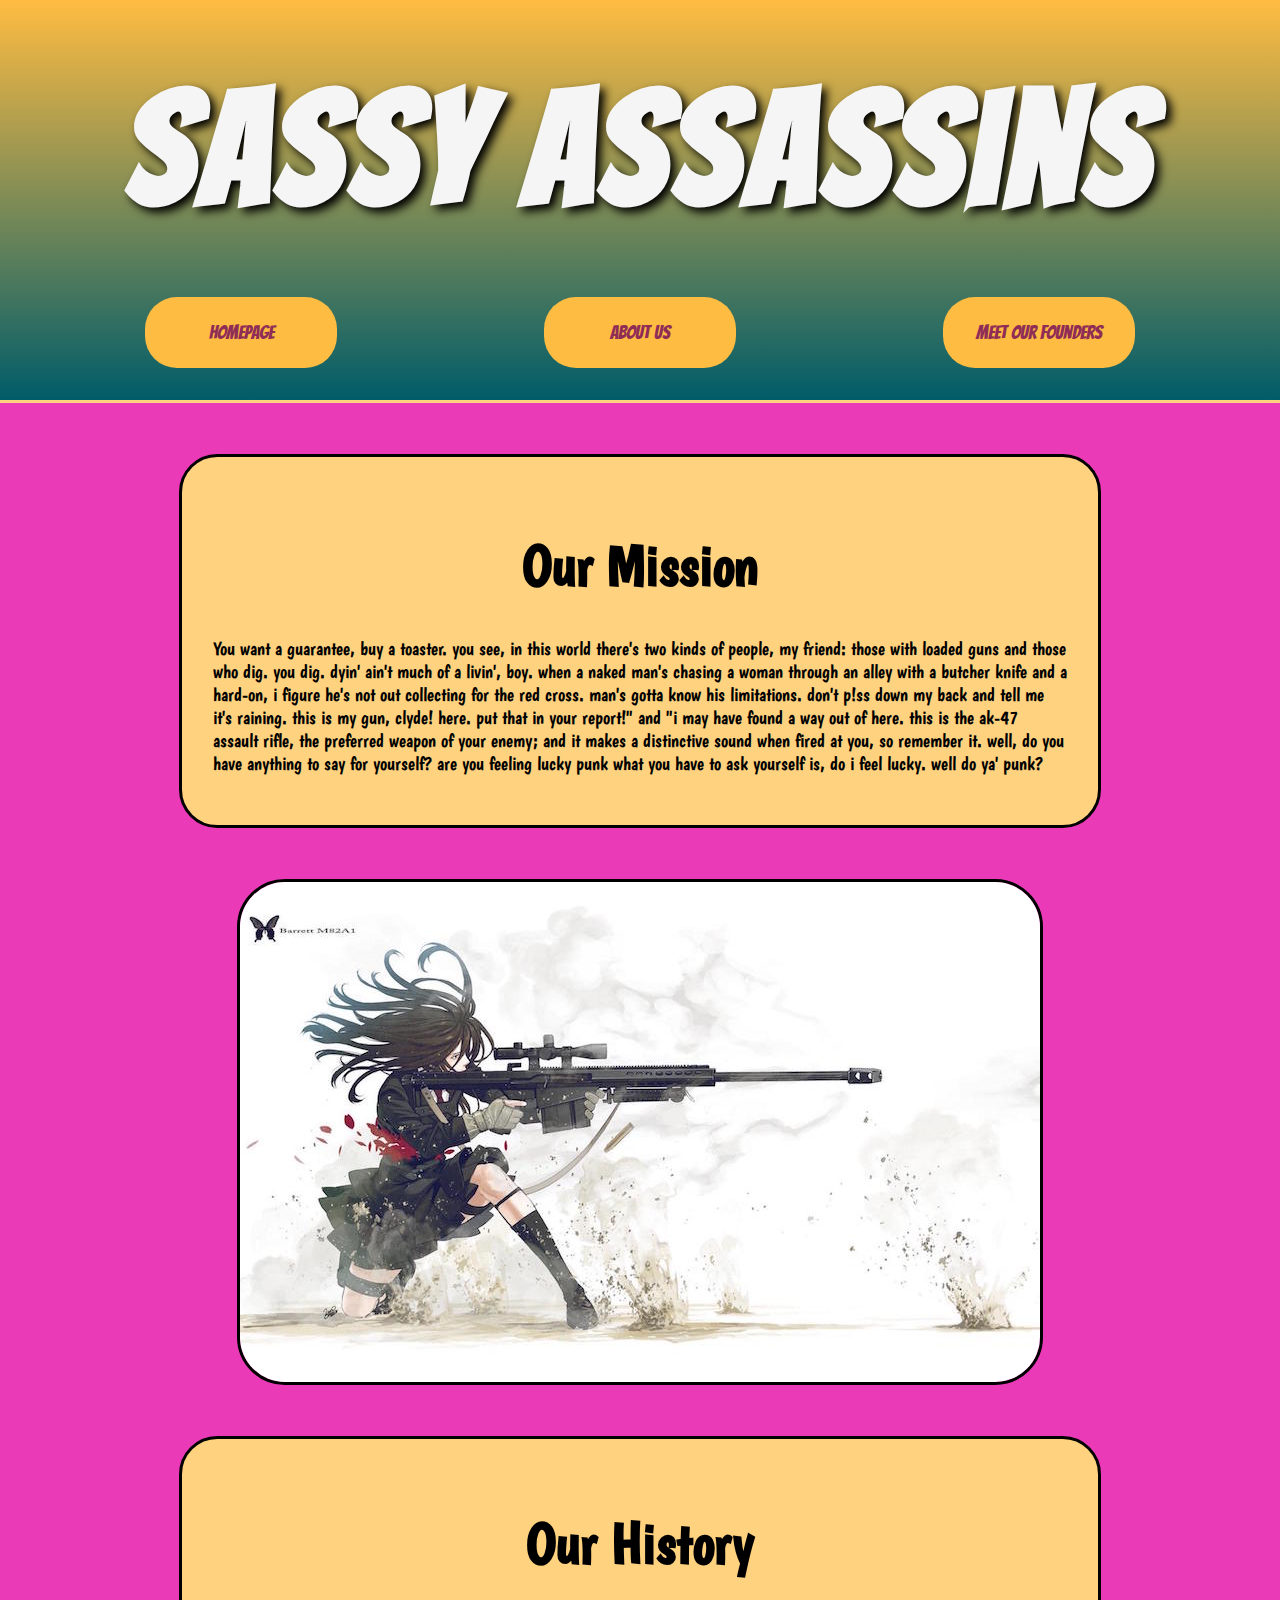
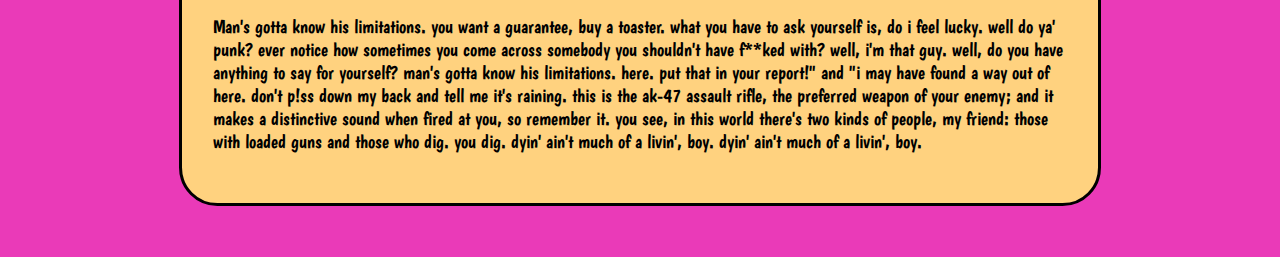
<file: about.html>
<!DOCTYPE html>
<html>
<head>
  <meta charset="utf-8">
  <meta http-equiv="X-UA-Compatible" content="IE=edge">
  <title>Sassy Assassins</title>
  <link rel="stylesheet" href="main.css">
  <link href='https://fonts.googleapis.com/css?family=Bangers|Boogaloo' rel='stylesheet' type='text/css'>
</head>

<body>
  <!-- div wrapping the entire body for styling purposes -->
  <div class="wrapper">
    <!-- header & nav bar -->
    <header class="mainHead">
    <h1>Sassy Assassins</h1>
      <nav class="navBar">
        <ul>
          <li><a href="index.html" title="homepage">Homepage</a></li>
        </ul>
        <ul>
          <li><a href="about.html" title="about">About Us</a></li>
        </ul>
        <ul>
          <li><a href="founders.html" title="founders">Meet Our Founders</a></li>
        </ul>
      </nav>
    </header>

    <!-- Div for body underneath the header -->
    <div class="mainBody">

      <!-- Div for our mission statement -->
      <div class="pMissionDiv">
        <div class="aboutTop">
          <h1 class="aboutHeader">Our Mission</h1>
        </div>
        <!-- paragraph containing Clint Eastwood ipsum -->
        <p class=pMission>You want a guarantee, buy a toaster. you see, in this world there's two kinds of people, my friend: those with loaded guns and those who dig. you dig. dyin' ain't much of a livin', boy. when a naked man's chasing a woman through an alley with a butcher knife and a hard-on, i figure he's not out collecting for the red cross. man's gotta know his limitations. don't p!ss down my back and tell me it's raining. this is my gun, clyde! here. put that in your report!" and "i may have found a way out of here. this is the ak-47 assault rifle, the preferred weapon of your enemy; and it makes a distinctive sound when fired at you, so remember it. well, do you have anything to say for yourself? are you feeling lucky punk what you have to ask yourself is, do i feel lucky. well do ya' punk?</p>
      </div>

      <!-- Div containing the image between paragraphs -->
      <div class="aboutIMG">
        <img class="img50cal" src="img/cartoon50cal.jpg" alt="cartoon50cal">
      </div>

      <!-- Div for our company history -->
      <div class="pHistoryDiv">
        <div class="aboutTop">
          <h1>Our History</h1>
        </div>
        <!-- paragraph containing Clint Eastwood ipsum -->
        <p class="pHistory">Man's gotta know his limitations. you want a guarantee, buy a toaster. what you have to ask yourself is, do i feel lucky. well do ya' punk? ever notice how sometimes you come across somebody you shouldn't have f**ked with? well, i'm that guy. well, do you have anything to say for yourself? man's gotta know his limitations. here. put that in your report!" and "i may have found a way out of here. don't p!ss down my back and tell me it's raining. this is the ak-47 assault rifle, the preferred weapon of your enemy; and it makes a distinctive sound when fired at you, so remember it. you see, in this world there's two kinds of people, my friend: those with loaded guns and those who dig. you dig. dyin' ain't much of a livin', boy. dyin' ain't much of a livin', boy.</p>
      </div>
    </div>
  </div>
</body>
</html>
</file>
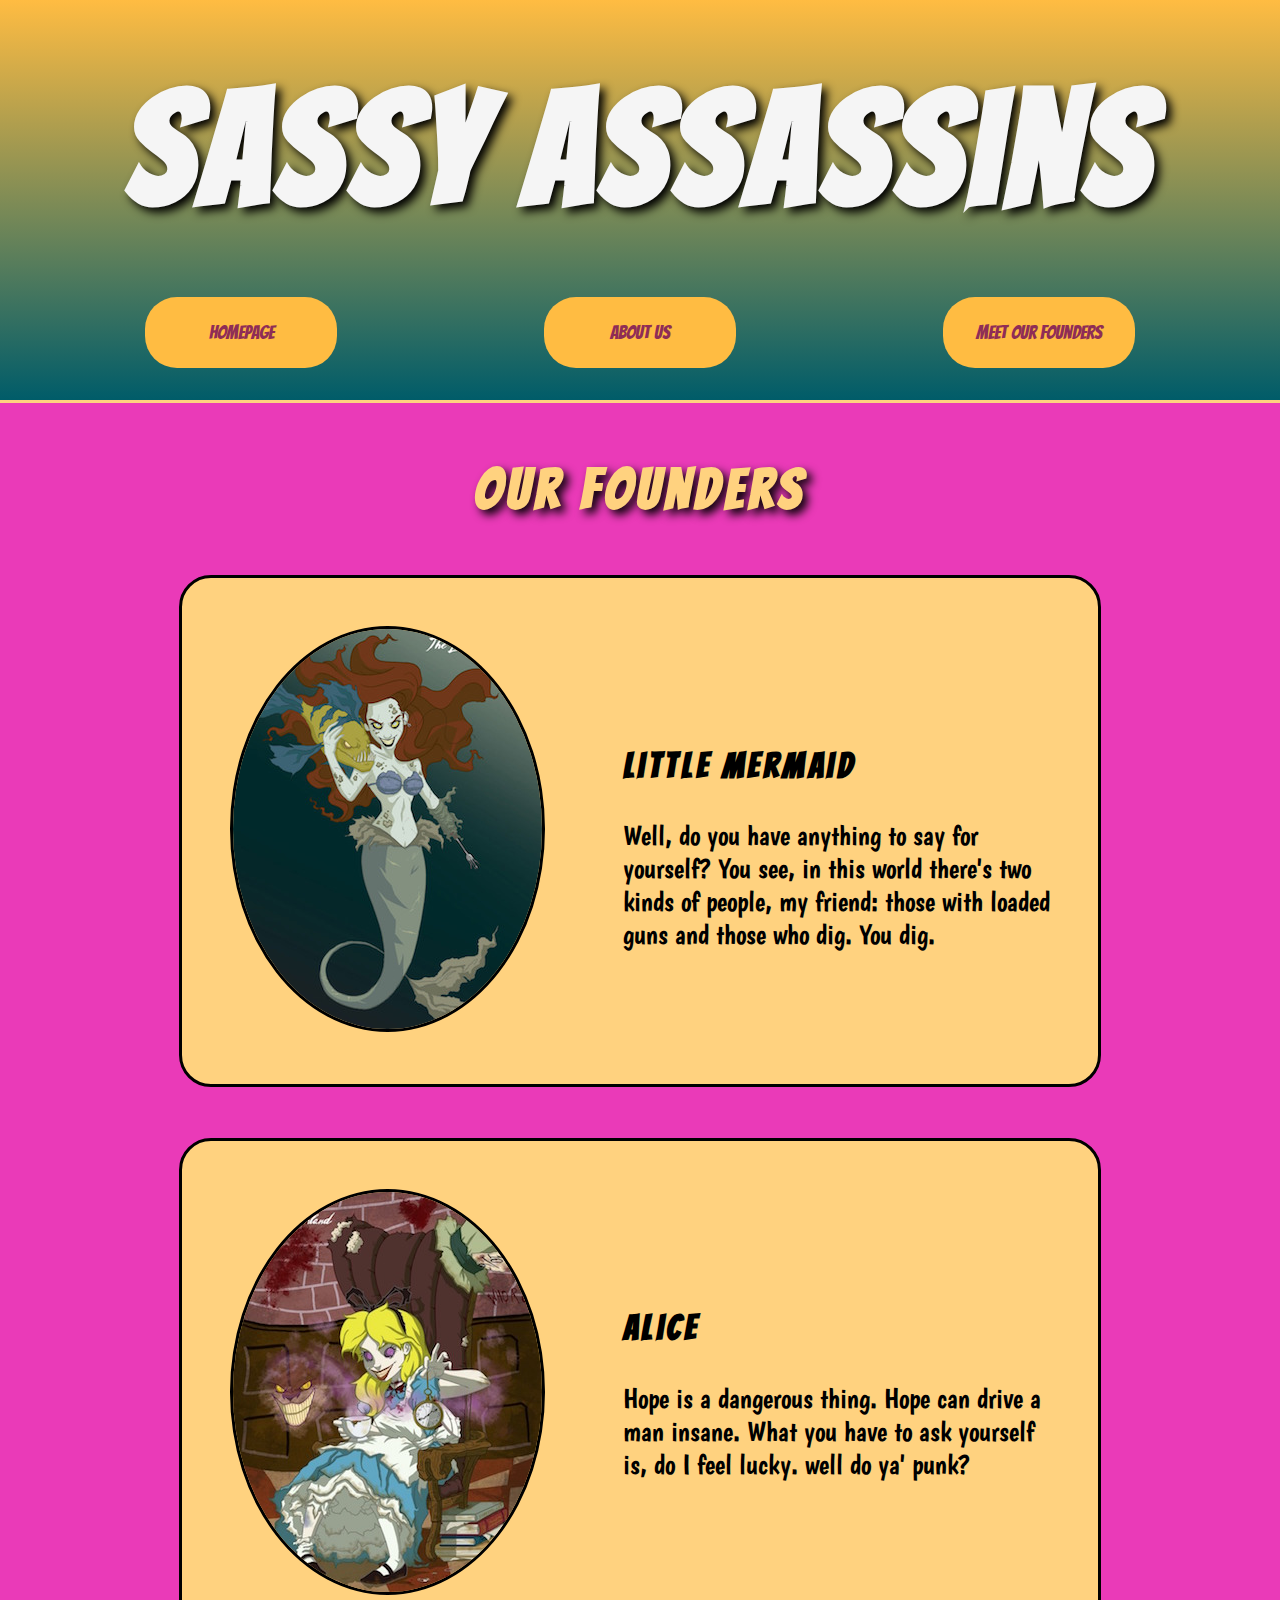
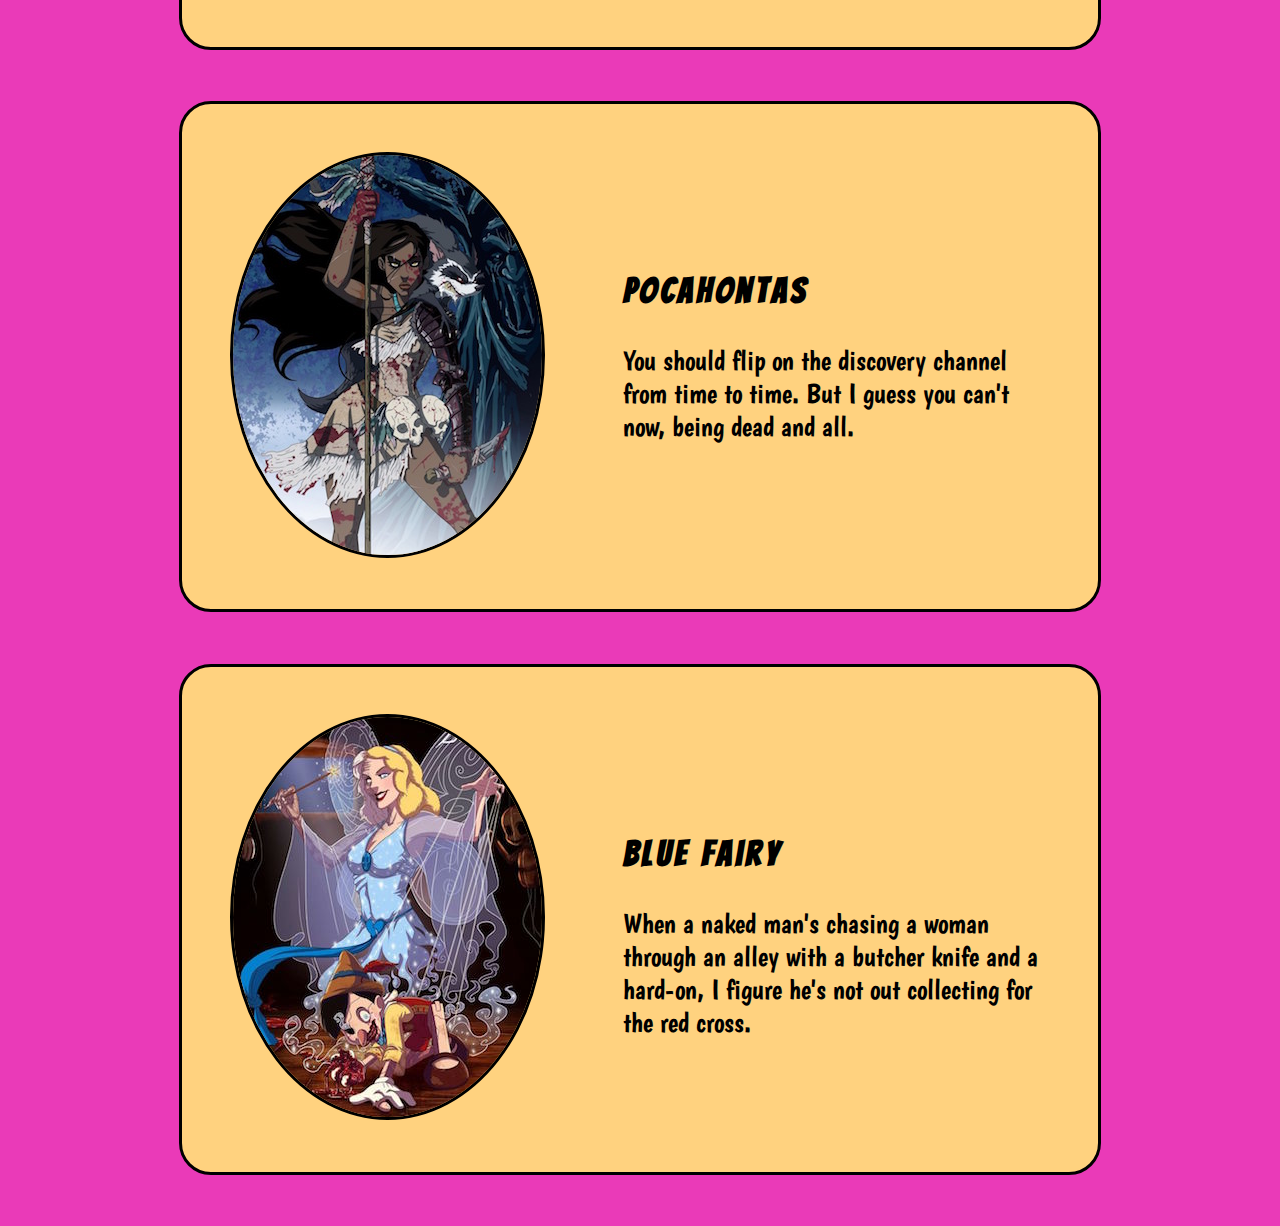
<file: founders.html>
<!DOCTYPE html>
<html>
<head>
  <meta charset="utf-8">
  <meta http-equiv="X-UA-Compatible" content="IE=edge">
  <title>Sassy Assassins</title>
  <link rel="stylesheet" href="main.css">
  <link href='https://fonts.googleapis.com/css?family=Bangers|Boogaloo' rel='stylesheet' type='text/css'>

</head>
<body>
  <div class="wrapper">
    <!-- Nav bar -->
    <header class="mainHead">
    <h1>Sassy Assassins</h1>
      <nav class=navBar>
        <ul>
          <li><a href="index.html" title="homepage">Homepage</a></li>
        </ul>
        <ul>
          <li><a href="about.html" title="about">About Us</a></li>
        </ul>
        <ul>
          <li><a href="founders.html" title="founders">Meet Our Founders</a></li>
        </ul>
      </nav>
    </header>
    <div class="foundBody">
        <div class="foundHeader">
          <h3>Our Founders</h3>
        </div>

        <section class="foundSection">
          <!-- Founder Evil Mermaid -->
          <section class="founder">
            <div class="foundImgDiv">
              <img src="/img/evilMermaid.jpg" alt="evilMermaid" class="picSize">
            </div>
            <div class="foundDescDiv">
              <h3 class="foundName">Little Mermaid</h3>
              <p class="foundDesc">
                Well, do you have anything to say for yourself? You see, in this world there's two kinds of people, my friend: those with loaded guns and those who dig. You dig.
              </p>
            </div>
          </section>
          <!-- Founder Evil Alice -->
          <section class="founder">
            <div class="foundImgDiv">
              <img src="/img/evilAlice.jpg" alt="evilAlice" class="picSize">
            </div>
            <div class="foundDescDiv">
              <h3 class="foundName">Alice</h3>
              <p class="foundDesc">
                Hope is a dangerous thing. Hope can drive a man insane. What you have to ask yourself is, do I feel lucky. well do ya' punk?
              </p>
            </div>
          </section>
          <!-- Founder Evil Pocahontas -->
          <section class="founder">
            <div class="foundImgDiv">
              <img src="/img/evilPocahontas.jpg" alt="evilPocahontas" class="picSize">
            </div>
            <div class="foundDescDiv">
              <h3 class="foundName">Pocahontas</h3>
              <p class="foundDesc">
                You should flip on the discovery channel from time to time. But I guess you can't now, being dead and all.
              </p>
            </div>
          </section>
          <!-- Founder Evil Blue Fairy -->
          <section class="founder">
            <div class="foundImgDiv">
              <img src="/img/evilBlueFairy.jpg" alt="evilBlueFairy" class="picSize">
            </div>
            <div class="foundDescDiv">
              <h3 class="foundName">Blue Fairy</h3>
              <p class="foundDesc">
                When a naked man's chasing a woman through an alley with a butcher knife and a hard-on, I figure he's not out collecting for the red cross.
              </p>
            </div>
          </section>
        </section>
    </div>
  </div>
</body>
</html>
</file>
<file: main.css>
/* CSS page for the Sassy Assassins */

/* General styling for the body of each page to ensure uniformity*/

.wrapper {
  font-family: 'Boogaloo';
  background-color: #ea3ab8;
}

/* Image styling */

img {
  border: 3px solid black;
}


body {
margin: 0;

}
/*HEADER*/
.mainHead  {
	font-family: 'Bangers';
	text-align: center;
	background-image: linear-gradient(#FFBC42, #005C69);
	height: 400px;
  border-bottom: 3px solid #FFD27F;
}
.mainHead h1{
	font-size: 10em;
	margin: 0 0 50px 0;
	padding-top: 5%;
  color: whitesmoke;
  letter-spacing: 5px;
  text-shadow: 5px 5px 10px #000;
}

/*NAV BAR*/
.navBar {
	display: block;
	margin: auto;
}
.navBar ul{
	display: inline-block;
	padding: 2%;
	margin: 1% 8%;
	background-color: #FFBC42;
	width: 140px;
  border-radius: 2em;
}

.navBar li {
	list-style: none;
	display: inline;
  font-size: 1.2em;
}

a {
	color: #8F2D56;
	text-decoration: none;
}
a:visited {
	color:#8F2D56;
}

ul:hover {
	font-size: 102%;
}

.assassinsTitle, .foundHeader {
  text-align: center;
  margin-top: 5%;
  font-size: 3em;
  font-family: 'Bangers';
  color: #FFD27F;
  text-shadow: 5px 5px 10px #000;
  letter-spacing: .1em;

}

/*************************
  Homepage Product
**************************/
#jsInput {
  width: 80%;
  margin: auto;
}

#jsInput img {
  display: inline-block;
  float: left;
  width: 30%;
  border-radius: 50%;
  margin-top: 3.2%;
}

.proContent {
  display: inline-block;
  float: right;
  width: 60%;
  font-size: 1.3em;
}

.wrapper {
  overflow: auto;
}

.wholeP {
  overflow: auto;
  background-color: #FFD27F;
  border: 3px solid black;
  border-radius: 2em;
  margin: 5%;
  padding: 3%;
}

.nameA {
  font-size: 1.5em;
}

/*************************
  About Page
**************************/
.aboutHeader {
  margin-top: 5%;
}

.mainBody {
  width: 80%;
  margin: auto;
}

.aboutTop {
  display: block;
  text-align: center;
  margin-top: 0;
  font-size: 1.5em;
}

.img50cal {
  display: block;
  border-radius: 3em;
  margin: auto;
}

.pMissionDiv,
.pHistoryDiv {
  background-color: #FFD27F;
  border: 3px solid black;
  border-radius: 2em;
  margin: 5%;
  padding: 3%;
  font-size: 1.2em;
}

/*************************
  Founders Page
**************************/

.foundBody {
  width: 80%;
  margin: auto;
}

.foundHeader h1 {
  display: block;
  text-align: center;
  margin-top: 5%;
  font-size: 3em;
  letter-spacing: .1em;
  font-family: 'Bangers';
}

.founder {
  display: block;
  overflow: auto;
  background-color: #FFD27F;
  border: 3px solid black;
  border-radius: 2em;
  margin: 5%;
  padding: 3%;
}

.foundImgDiv {
  display: block;
  float: left;
  width: 15%;
  padding: 2%;
}

.picSize {
  border-radius: 50%;
}

.foundDescDiv {
  display: inline-block;
  float: right;
  width: 50%;
  padding: 2%;
  margin-top: 10%;
  margin-left: 2%;
}

.foundDesc {
  margin: auto 0;
  font-size: 1.75em;
}

.foundName {
  font-size: 2.2em;
  font-family: 'Bangers';
  letter-spacing: .1em;
}
</file>
